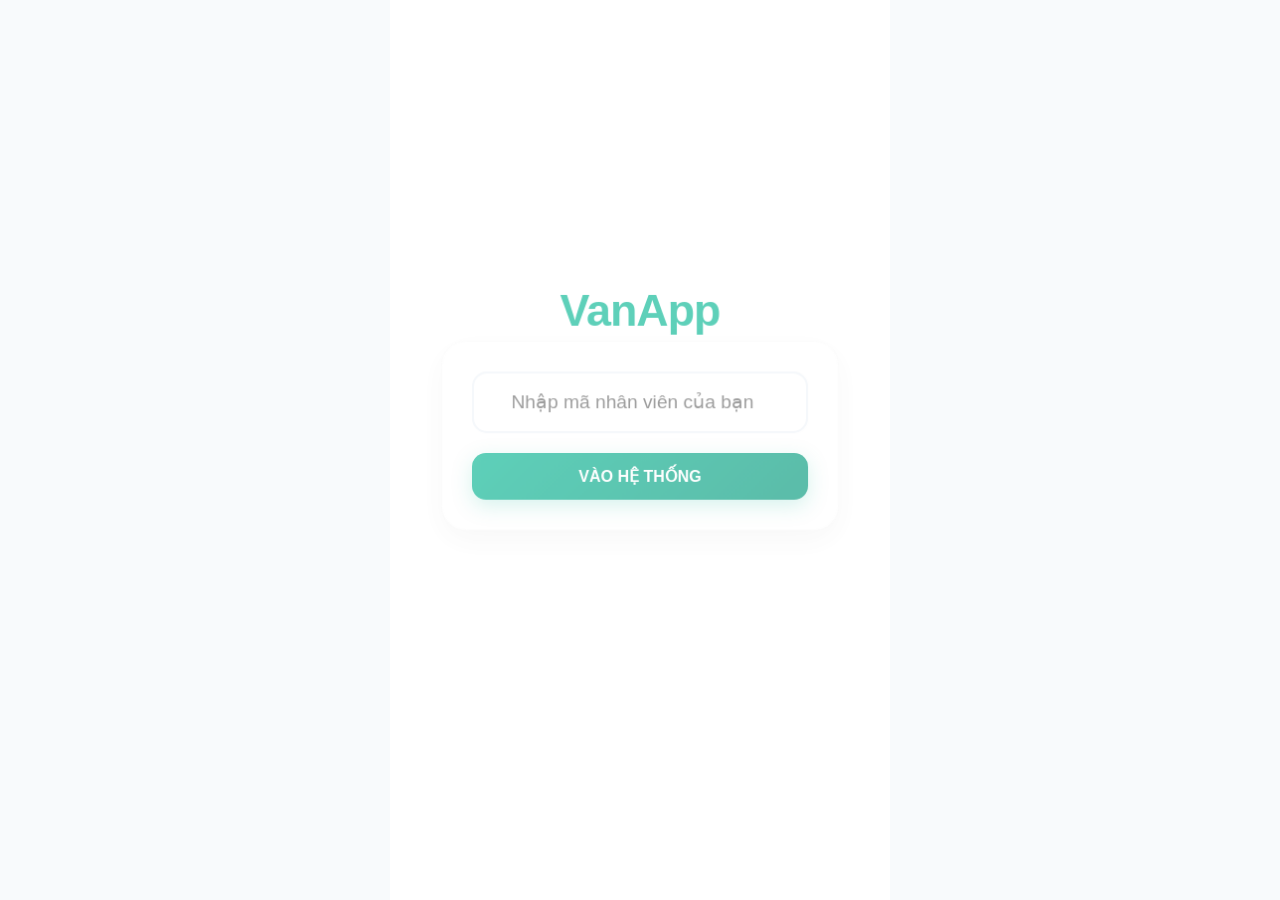
<file: index.html>
<!DOCTYPE html>
<html lang="vi">

<head>
    <link rel="icon" type="image/png" href="favicon.png">
    <meta charset="UTF-8">
    <meta name="viewport" content="width=device-width, initial-scale=1.0, maximum-scale=1.0, user-scalable=no">
    <!-- CHỐNG CACHE CỨNG -->
    <meta http-equiv="Cache-Control" content="no-cache, no-store, must-revalidate">
    <meta http-equiv="Pragma" content="no-cache">
    <meta http-equiv="Expires" content="0">
    <title>Hệ Thống Quản Lý Tài Xế Van</title>
    <link rel="preconnect" href="https://fonts.googleapis.com">
    <link rel="preconnect" href="https://fonts.gstatic.com" crossorigin>
    <link href="https://fonts.googleapis.com/css2?family=Inter:wght@400;500;600;700;800&display=swap" rel="stylesheet">

    <style>
        :root {
            --primary: #1abc9c;
            --primary-dark: #16a085;
            --bg: #f8fafc;
            --text: #1e293b;
            --text-light: #64748b;
            --danger: #ef4444;
            --warning: #f59e0b;
            --nav-height: 70px;
        }

        * {
            box-sizing: border-box;
            margin: 0;
            padding: 0;
            font-family: 'Inter', sans-serif;
            -webkit-tap-highlight-color: transparent;
            -webkit-touch-callout: none;
            user-select: none;
        }

        input, textarea {
            user-select: text !important;
            -webkit-touch-callout: default !important;
        }

        body {
            background: var(--bg);
            color: var(--text);
            overflow: hidden;
            height: 100vh;
        }

        .container {
            max-width: 500px;
            margin: 0 auto;
            height: 100vh;
            display: flex;
            flex-direction: column;
            background: white;
            position: relative;
        }

        .page {
            flex: 1;
            overflow-y: auto;
            display: none;
            padding: 20px;
            padding-bottom: calc(var(--nav-height) + 20px);
            animation: fadeIn 0.2s ease;
            scroll-behavior: smooth;
        }

        .page.active {
            display: block;
        }

        @keyframes fadeIn {
            from { opacity: 0; transform: scale(0.98); }
            to { opacity: 1; transform: scale(1); }
        }

        .bottom-nav { position: fixed; bottom: 0; left: 0; width: 100%; height: 65px; background: rgba(255, 255, 255, 0.85); backdrop-filter: blur(10px); -webkit-backdrop-filter: blur(10px); display: flex; justify-content: space-around; align-items: center; box-shadow: 0 -5px 20px rgba(0, 0, 0, 0.05); z-index: 1000; border-top: 1px solid rgba(255, 255, 255, 0.3); }

        .nav-item {
            flex: 1;
            display: flex;
            flex-direction: column;
            align-items: center;
            justify-content: center;
            text-decoration: none;
            color: var(--text-light);
            cursor: pointer;
        }

        .nav-item svg { width: 24px; height: 24px; margin-bottom: 2px; transition: 0.3s; }
        .nav-item span:last-child { font-size: 0.6rem; font-weight: 700; text-transform: uppercase; }
        .nav-item.active { color: var(--primary); }

        .card { background: white; border-radius: 20px; padding: 20px; margin-bottom: 15px; border: 1px solid rgba(0,0,0,0.02); box-shadow: 0 8px 30px rgba(0,0,0,0.04); transition: 0.3s; }

        .btn-action { width: 100%; background: linear-gradient(135deg, var(--primary), var(--primary-dark)); color: white; padding: 14px; border-radius: 14px; border: none; font-weight: 800; font-size: 1rem; cursor: pointer; display: flex; align-items: center; justify-content: center; gap: 10px; transition: 0.2s; box-shadow: 0 6px 20px rgba(26, 188, 156, 0.25); }

        .btn-action:active { transform: scale(0.98); }
        .btn-action:disabled { background: #cbd5e1; cursor: not-allowed; opacity: 0.8; }

        .spinner-small {
            width: 18px; height: 18px; border: 2px solid rgba(255, 255, 255, 0.3);
            border-top-color: white; border-radius: 50%; animation: spin 0.8s linear infinite;
        }

        @keyframes spin { to { transform: rotate(360deg); } }

        .toast {
            position: fixed; bottom: 90px; left: 50%; transform: translateX(-50%) translateY(20px);
            background: #333; color: white; padding: 12px 24px; border-radius: 30px;
            font-size: 0.85rem; font-weight: 600; z-index: 5000; opacity: 0; transition: 0.3s;
            pointer-events: none; text-align: center; white-space: nowrap;
            box-shadow: 0 10px 20px rgba(0, 0, 0, 0.2);
        }
        .toast.active { opacity: 1; transform: translateX(-50%) translateY(0); }
        .toast.error { background: var(--danger); }
        .toast.success { background: var(--primary-dark); }

        .menu-grid { margin-bottom: 20px; }
        .menu-btn {
            background: white; padding: 16px 20px; border-radius: 20px; border: 1px solid rgba(0,0,0,0.03);
            text-align: center; text-decoration: none; color: inherit;
            box-shadow: 0 8px 25px rgba(0, 0, 0, 0.04); transition: 0.2s; cursor: pointer;
            display: flex; align-items: center; justify-content: center; gap: 12px;
        }
        .menu-btn svg { width: 28px; height: 28px; color: var(--primary); stroke-width: 1.8px; }
        .menu-btn label { font-size: 0.95rem; font-weight: 700; cursor: pointer; color: var(--text); }
        .menu-btn:active { transform: scale(0.98); }

        .hotline-item { display: flex; justify-content: space-between; align-items: center; padding: 12px; border-bottom: 1px solid #eee; text-decoration: none; color: inherit; }
        .hotline-item .label { font-size: 0.8rem; font-weight: 600; color: var(--text-light); }
        .hotline-item .phone { font-size: 0.9rem; font-weight: 800; color: #3b82f6; }

        .native-select { width: 100%; padding: 12px; border-radius: 10px; border: 1px solid #e2e8f0; font-size: 0.9rem; margin-bottom: 8px; outline: none; background: #f8fafc; }
        .native-select:focus { border-color: var(--primary); background: white; box-shadow: 0 0 0 4px rgba(26, 188, 156, 0.1); }

        #global-loading {
            position: fixed; top: 0; left: 0; width: 100%; height: 100%;
            background: white; z-index: 9999; display: none; flex-direction: column;
            align-items: center; justify-content: center;
        }

        #page-map { height: 100vh; width: 100%; position: absolute; top: 0; left: 0; }
        #van-map { width: 100%; height: 100%; z-index: 1; }
        .leaflet-control-attribution { display: none !important; }
        .map-stats { position: absolute; top: 15px; left: 50%; transform: translateX(-50%); z-index: 1000; background: rgba(255, 255, 255, 0.95); padding: 8px 15px; border-radius: 20px; font-size: 0.75rem; font-weight: 700; box-shadow: 0 4px 15px rgba(0, 0, 0, 0.15); white-space: nowrap; color: var(--primary); }
        .btn-refresh-map { position: absolute; top: 120px; right: 15px; z-index: 1000; width: 45px; height: 45px; background: white; border-radius: 50%; display: flex; align-items: center; justify-content: center; box-shadow: 0 5px 20px rgba(0, 0, 0, 0.2); color: var(--primary); font-size: 1.1rem; cursor: pointer; }
        .btn-locate-me { position: absolute; top: 65px; right: 15px; z-index: 1000; width: 45px; height: 45px; background: white; border-radius: 50%; display: flex; align-items: center; justify-content: center; box-shadow: 0 5px 20px rgba(0, 0, 0, 0.2); color: #3b82f6; font-size: 1.1rem; cursor: pointer; }
    
        /* CUSTOM POPUP STYLES */
        .custom-popup-overlay {
            position: fixed; top: 0; left: 0; width: 100%; height: 100%;
            background: rgba(0,0,0,0.5); backdrop-filter: blur(5px); -webkit-backdrop-filter: blur(5px); z-index: 10000;
            display: none; align-items: center; justify-content: center;
        }
        .custom-popup {
            background: white; width: 90%; max-width: 350px;
            border-radius: 16px; padding: 20px; text-align: center;
            box-shadow: 0 10px 30px rgba(0,0,0,0.2);
            animation: popupIn 0.3s ease;
        }
        @keyframes popupIn { from { transform: scale(0.9); opacity: 0; } to { transform: scale(1); opacity: 1; } }
        .custom-popup h3 { font-size: 1.1rem; font-weight: 800; color: var(--danger); margin-bottom: 10px; }
        .custom-popup p { font-size: 0.9rem; color: var(--text); line-height: 1.5; margin-bottom: 20px; }
        .custom-popup button {
            background: var(--primary); color: white; border: none;
            padding: 10px 20px; border-radius: 20px; font-weight: 700;
            width: 100%; cursor: pointer; font-size: 1rem;
        }

    </style>
</head>

<body>
    <!-- MODAL XÁC NHẬN NGHỈ -->
    <div class="custom-popup-overlay" id="modal-confirm-off" style="display: none;">
        <div class="custom-popup" style="max-width: 360px; text-align: left; padding: 22px;">
            <div style="text-align: center; margin-bottom: 14px;">
                <div style="width: 50px; height: 50px; background: #e6fcf5; color: var(--primary); border-radius: 50%; display: inline-flex; align-items: center; justify-content: center; font-size: 1.5rem; margin-bottom: 8px;">
                    📅
                </div>
                <h3 style="font-size: 1.15rem; font-weight: 800; color: var(--text); margin-bottom: 4px;">Xác Nhận Lịch Nghỉ</h3>
                <p style="font-size: 0.85rem; color: var(--text-light); margin-bottom: 0;">Vui lòng kiểm tra lại trước khi gửi nhé anh!</p>
            </div>

            <div style="background: #f8fafc; border: 1px solid #e2e8f0; border-radius: 14px; padding: 14px; margin-bottom: 18px;">
                <div style="display: flex; justify-content: space-between; margin-bottom: 8px; font-size: 0.85rem;">
                    <span style="color: var(--text-light); font-weight: 600;">Tài xế:</span>
                    <strong style="color: var(--text);" id="conf-driver-name">---</strong>
                </div>
                <div style="display: flex; justify-content: space-between; margin-bottom: 10px; font-size: 0.85rem;">
                    <span style="color: var(--text-light); font-weight: 600;">Số ngày nghỉ:</span>
                    <span style="background: #e6fcf5; color: var(--primary-dark); padding: 2px 8px; border-radius: 8px; font-weight: 800;" id="conf-off-count">1 ngày</span>
                </div>
                <div style="margin-bottom: 10px; font-size: 0.85rem;">
                    <span style="color: var(--text-light); font-weight: 600; display: block; margin-bottom: 4px;">Thời gian nghỉ:</span>
                    <div id="conf-off-dates" style="background: white; border: 1.5px solid #1abc9c; border-radius: 10px; padding: 10px 12px; font-weight: 800; color: var(--primary-dark); font-size: 0.92rem; line-height: 1.4;">
                        ---
                    </div>
                </div>
                <div style="font-size: 0.85rem;">
                    <span style="color: var(--text-light); font-weight: 600; display: block; margin-bottom: 2px;">Lý do nghỉ:</span>
                    <span style="color: var(--text); font-style: italic;" id="conf-off-reason">---</span>
                </div>
            </div>

            <div style="display: flex; gap: 10px;">
                <button type="button" onclick="app.closeConfirmModal()" style="flex: 1; background: #f1f5f9; color: var(--text-light); border: 1px solid #cbd5e1; padding: 12px; border-radius: 12px; font-weight: 700; font-size: 0.9rem; cursor: pointer;">
                    Chọn lại
                </button>
                <button type="button" id="btn-confirm-send" onclick="app.executeSubmitLichOff()" style="flex: 1.5; background: linear-gradient(135deg, var(--primary), var(--primary-dark)); color: white; border: none; padding: 12px; border-radius: 12px; font-weight: 800; font-size: 0.9rem; cursor: pointer; box-shadow: 0 4px 15px rgba(26,188,156,0.3);">
                    Đúng rồi, Gửi
                </button>
            </div>
        </div>
    </div>


    <div id="global-loading">
        <div class="spinner-small" style="width:40px; height:40px; border-width:4px; border-top-color:var(--primary); margin-bottom:15px;"></div>
        <p style="font-weight:700; color:var(--text-light);">Đang đồng bộ dữ liệu...</p>
    </div>
    <div id="toast" class="toast">Thông báo</div>

    <div class="container">
        <!-- PAGE: LOGIN -->
        <div id="page-login" class="page active">
            <div style="height: 100%; display: flex; flex-direction: column; justify-content: center; text-align: center; padding: 30px;">
                <h2 style="font-size: 2.8rem; font-weight: 900; color: var(--primary); margin-bottom: 5px; letter-spacing: -1px;">VanApp</h2>
                <div class="card" style="padding: 30px; border-radius: 25px; box-shadow: 0 10px 30px rgba(0,0,0,0.05);">
                    <input type="number" id="login-id" placeholder="Nhập mã nhân viên của bạn" style="width: 100%; padding: 18px; border-radius: 15px; border: 2px solid #f1f5f9; margin-bottom: 20px; font-size: 1.2rem; text-align: center; outline: none; transition: 0.3s;">
                    <button class="btn-action" id="btn-login" onclick="app.login()"><span>VÀO HỆ THỐNG</span></button>
                </div>
            </div>
        </div>

        <!-- PAGE: HOME -->
        <div id="page-home" class="page">
            <div class="page-header" style="margin-bottom: 20px; display: flex; justify-content: space-between;">
                <div>
                    <h1 id="user-name" style="font-size: 1.4rem;">Chào, ---</h1>
                    <p id="user-sap" style="font-size: 0.8rem; color: var(--text-light); font-weight: 700;">Mã NV: ---</p>
                </div>
                <button onclick="app.logout()" style="border:none; background:none; color: var(--danger); font-weight: 800; font-size: 0.85rem; cursor: pointer;">Đăng xuất</button>
            </div>

            <div class="menu-grid">
                <div onclick="app.nav('lichoff')" class="menu-btn"><svg fill="none" stroke="currentColor" viewBox="0 0 24 24"><path stroke-linecap="round" stroke-linejoin="round" d="M8 7V3m8 4V3m-9 8h10M5 21h14a2 2 0 002-2V7a2 2 0 00-2-2H5a2 2 0 00-2 2v12a2 2 0 002 2z"/></svg><label>Đăng ký Nghỉ (OFF)</label></div>

            </div>

            <h3 style="font-size: 1rem; margin-bottom: 12px; font-weight: 800;">📞 TỔNG ĐÀI HỖ TRỢ</h3>
            <div class="card" style="padding: 0; overflow: hidden; border-radius: 20px;">
                <a href="tel:1900232389" class="hotline-item"><span class="label">Cứu hộ xe VF</span><span class="phone">1900.232389</span></a>
                <a href="tel:1900636984" class="hotline-item"><span class="label">Sạc pin & App VF</span><span class="phone">1900.636984</span></a>
                <a href="tel:02471096839" class="hotline-item"><span class="label">Chăm sóc TX</span><span class="phone">0247.109.6839</span></a>
                <a href="tel:19002088" class="hotline-item"><span class="label">Đặt xe</span><span class="phone">1900.2088</span></a>
                <a href="tel:1900545458" class="hotline-item"><span class="label">Bảo Hiểm PVI</span><span class="phone">1900.545458</span></a>
            </div>
        </div>

        <!-- PAGE: PROFILE -->
        <div id="page-hoso" class="page">
            <div class="page-header" style="margin-bottom: 20px;">
                <h1>Hồ sơ cá nhân</h1>
            </div>
            <div class="card" style="border-left: 5px solid var(--primary);">
                <p style="font-weight:900; font-size:1.2rem; color:var(--primary-dark); margin-bottom:5px;" id="p-name">Tài xế ---</p>
                <p style="font-weight:700; font-size:0.9rem; color:var(--text-light);">Mã nhân viên: <span id="p-id" style="color:var(--text);">---</span></p>
                <p style="font-weight:700; font-size:0.9rem; color:var(--text-light); margin-top: 5px;">Tổ: <span id="p-group" style="color:var(--text);">---</span></p>
            </div>
        </div>

        <!-- PAGE: LICH OFF -->
        <div id="page-lichoff" class="page">
            <div class="page-header" style="margin-bottom: 20px;">
                <h1>Đăng ký Lịch OFF</h1>
            </div>

            <div class="card">
                <h4 style="font-size: 0.9rem; margin-bottom: 15px; font-weight: 800;">NHẬP THÔNG TIN NGHỈ</h4>

                <!-- CHỌN 1 NGÀY HOẶC 2 NGÀY VỚI BIỂU TƯỢNG RADIO RÕ RÀNG -->
                <label style="font-size: 0.75rem; font-weight: 700; color: var(--text-light); margin-bottom: 8px; display: block;">Anh muốn nghỉ mấy ngày?</label>
                <div style="display: flex; gap: 8px; margin-bottom: 14px;">
                    <button type="button" id="btn-type-1" onclick="app.setOffType(1)" style="flex: 1; padding: 12px 10px; border-radius: 12px; border: 2px solid var(--primary); background: #e6fcf5; color: var(--primary-dark); font-weight: 800; font-size: 0.85rem; cursor: pointer; transition: 0.2s; display: flex; align-items: center; justify-content: center; gap: 7px;">
                        <span id="icon-type-1" style="display: flex;"></span>
                        <span>Nghỉ 1 Ngày</span>
                    </button>
                    <button type="button" id="btn-type-2" onclick="app.setOffType(2)" style="flex: 1; padding: 12px 10px; border-radius: 12px; border: 2px solid #e2e8f0; background: white; color: var(--text-light); font-weight: 800; font-size: 0.85rem; cursor: pointer; transition: 0.2s; display: flex; align-items: center; justify-content: center; gap: 7px;">
                        <span id="icon-type-2" style="display: flex;"></span>
                        <span>2 Ngày Liên Tiếp</span>
                    </button>
                </div>

                <!-- CHỌN NHANH (CHỈ CHỌN TỪ NGÀY MAI TRỞ ĐI) -->
                <div style="display: flex; justify-content: space-between; align-items: center; margin-bottom: 6px;">
                    <label id="lbl-date-start" style="font-size: 0.75rem; font-weight: 700; color: var(--text-light); margin-bottom: 0;">Chọn ngày nghỉ (từ ngày mai)</label>
                    <div style="display: flex; gap: 5px;">
                        <button type="button" id="btn-quick-1" onclick="app.setQuickDate(1)" style="background: #e6fcf5; border: 1.5px solid var(--primary); color: var(--primary-dark); border-radius: 14px; padding: 4px 10px; font-size: 0.72rem; font-weight: 800; cursor: pointer; transition: 0.2s;">Ngày mai</button>
                        <button type="button" id="btn-quick-2" onclick="app.setQuickDate(2)" style="background: #f1f5f9; border: 1px solid #cbd5e1; color: var(--text); border-radius: 14px; padding: 4px 10px; font-size: 0.72rem; font-weight: 700; cursor: pointer; transition: 0.2s;">Ngày mốt</button>
                        <button type="button" id="btn-quick-3" onclick="app.setQuickDate(3)" style="background: #f1f5f9; border: 1px solid #cbd5e1; color: var(--text); border-radius: 14px; padding: 4px 10px; font-size: 0.72rem; font-weight: 700; cursor: pointer; transition: 0.2s;">3 ngày tới</button>
                    </div>
                </div>

                <input type="date" id="off-date-start" class="native-select" style="margin-bottom: 12px;">

                <!-- LIVE PREVIEW HIỂN THỊ RÕ RÀNG -->
                <div id="off-date-preview" style="font-size: 0.85rem; font-weight: 700; color: var(--primary-dark); margin-bottom: 15px; padding: 12px; background: #e6fcf5; border-radius: 14px; border: 1px solid #c3fae8; display: flex; align-items: center; gap: 8px;">
                    <svg fill="none" stroke="currentColor" viewBox="0 0 24 24" style="width: 20px; height: 20px; flex-shrink: 0;"><path stroke-linecap="round" stroke-linejoin="round" stroke-width="2" d="M8 7V3m8 4V3m-9 8h10M5 21h14a2 2 0 002-2V7a2 2 0 00-2-2H5a2 2 0 00-2 2v12a2 2 0 002 2z"/></svg>
                    <span id="off-date-preview-text">Đang tải lịch nghỉ...</span>
                </div>

                <label style="font-size: 0.75rem; font-weight: 700; color: var(--text-light); margin-bottom: 5px; display: block;">Lý do nghỉ</label>
                <textarea id="off-reason" class="native-select" style="height: 100px; padding: 12px; resize: none;" placeholder="Nhập lý do chi tiết tại đây..."></textarea>

                <button class="btn-action" id="btn-submit-off" style="margin-top: 10px;" onclick="app.confirmSubmitLichOff()">
                    <span>GỬI ĐĂNG KÝ NGHỈ</span>
                </button>
            </div>

            <h4 style="font-size: 1rem; margin: 20px 0 15px; font-weight: 800; color: var(--text-light);">📋 Lịch sử đăng ký nghỉ</h4>
            <div id="off-history" style="display: flex; flex-direction: column; gap: 12px; margin-bottom: 35px;">
                <p style="text-align: center; color: var(--text-light); font-size: 0.85rem; padding: 20px;">Đang tải lịch sử...</p>
            </div>
        </div>



        <nav class="bottom-nav" id="main-nav" style="display:none;">
            <div onclick="app.nav('home')" class="nav-item" id="nav-home"><svg fill="none" stroke="currentColor" viewBox="0 0 24 24"><path stroke-linecap="round" stroke-linejoin="round" d="M3 12l2-2m0 0l7-7 7 7M5 10v10a1 1 0 001 1h3m10-11l2 2m-2-2v10a1 1 0 01-1 1h-3m-6 0a1 1 0 001-1v-4a1 1 0 011-1h2a1 1 0 011 1v4a1 1 0 001 1m-6 0h6"/></svg><span>Trang chủ</span></div>
            <div onclick="app.nav('lichoff')" class="nav-item" id="nav-lichoff"><svg fill="none" stroke="currentColor" viewBox="0 0 24 24"><path stroke-linecap="round" stroke-linejoin="round" d="M8 7V3m8 4V3m-9 8h10M5 21h14a2 2 0 002-2V7a2 2 0 00-2-2H5a2 2 0 00-2 2v12a2 2 0 002 2z"/></svg><span>Lịch OFF</span></div>

            <div onclick="app.nav('hoso')" class="nav-item" id="nav-hoso"><svg fill="none" stroke="currentColor" viewBox="0 0 24 24"><path stroke-linecap="round" stroke-linejoin="round" d="M16 7a4 4 0 11-8 0 4 4 0 018 0zM12 14a7 7 0 00-7 7h14a7 7 0 00-7-7z"/></svg><span>Hồ sơ</span></div>
        </nav>
    </div>

    <script>
        const SCRIPT_URL = "https://script.google.com/macros/s/AKfycbw4FtuCzYcLtQNZC86R-fZKUr-wAl7LYKpf8L1KC1sERmabOgr0qnSDF0552uEaGbLZtg/exec";
        const APP_VERSION = "2.4.0"; // TĂNG SỐ NÀY LÊN MỖI KHI CẬP NHẬT

        // Cơ chế tự động kiểm tra bản cập nhật mới từ server (Chống Cache triệt để)
        async function checkAutoUpdate() {
            try {
                const res = await fetch(`version.json?_t=${Date.now()}`, { cache: 'no-store' });
                if (res.ok) {
                    const data = await res.json();
                    if (data && data.version && data.version !== APP_VERSION) {
                        localStorage.setItem('app_version', data.version);
                        if ('caches' in window) {
                            try {
                                const names = await caches.keys();
                                await Promise.all(names.map(n => caches.delete(n)));
                            } catch (e) {}
                        }
                        const target = window.location.origin + window.location.pathname + '?v=' + data.version + window.location.hash;
                        window.location.replace(target);
                        return true;
                    }
                }
            } catch (e) {}
            return false;
        }

        const app = {
            state: { name: '', id: '', group: '', bundle: null, map: null, markers: null, myMarker: null, offType: 1 },
            init() {
                checkAutoUpdate();

                const savedVersion = localStorage.getItem('app_version');
                if (savedVersion !== APP_VERSION) {
                    localStorage.setItem('app_version', APP_VERSION);
                    if (!window.location.search.includes('v=' + APP_VERSION)) {
                        window.location.replace(window.location.origin + window.location.pathname + '?v=' + APP_VERSION + window.location.hash);
                        return;
                    }
                }

                this.state.id = localStorage.getItem('van_user_id');
                this.state.name = localStorage.getItem('van_user_name');
                this.state.group = localStorage.getItem('van_user_group');
                
                if (this.state.id) {
                    this.loginSuccess();
                }
                
                window.onhashchange = () => this.routing();
                this.routing();

            },

            showToast(msg, type = '') {
                const t = document.getElementById('toast');
                if (!t) return;
                t.innerText = msg; t.className = 'toast active ' + type;
                setTimeout(() => t.classList.remove('active'), 3000);
            },

            async login() {
                const i = document.getElementById('login-id').value.trim();
                const btn = document.getElementById('btn-login');
                if (!i) return this.showToast("Vui lòng nhập mã SAP!", "error");

                btn.disabled = true;
                btn.innerHTML = `<div class="spinner-small"></div> Đang kiểm tra...`;

                try {
                    const res = await fetch(`${SCRIPT_URL}?action=login&id=${i}`).then(r => r.json());
                    if (res.status === 'success') {
                        localStorage.setItem('van_user_id', res.id);
                        localStorage.setItem('van_user_name', res.name);
                        localStorage.setItem('van_user_group', res.group);
                        
                        this.state.id = res.id; 
                        this.state.name = res.name;
                        this.state.group = res.group;

                        this.showToast("Chào mừng " + res.name + "!", "success");
                        this.loginSuccess();
                    } else {
                        this.showToast(res.message || "Mã SAP không đúng!", "error");
                        btn.disabled = false; btn.innerHTML = `<span>VÀO HỆ THỐNG</span>`;
                    }
                } catch (e) {
                    this.showToast("Lỗi kết nối!", "error");
                    btn.disabled = false; btn.innerHTML = `<span>VÀO HỆ THỐNG</span>`;
                }
            },
            
            loginSuccess() {
                this.state.id = localStorage.getItem('van_user_id');
                this.state.name = localStorage.getItem('van_user_name');
                this.state.group = localStorage.getItem('van_user_group') || '';
                
                document.getElementById('page-login').classList.remove('active');
                document.getElementById('main-nav').style.display = 'flex';
                document.getElementById('user-name').innerText = "Chào, " + this.state.name;
                document.getElementById('user-sap').innerText = "Mã NV: " + this.state.id;
                
                this.nav('home'); 
                this.refreshBundle();
            },
            
            async refreshBundle() {
                document.getElementById('global-loading').style.display = 'flex';
                try {
                    const res = await fetch(`${SCRIPT_URL}?action=get_bundle&id=${this.state.id}`);
                    this.state.bundle = await res.json();
                    this.updateUI();
                } catch (e) { console.error(e); }
                document.getElementById('global-loading').style.display = 'none';
            },

            updateUI() {
                this.renderProfile();
                this.renderLichOffHistory();
            },

            nav(p) { 
                location.hash = "#/" + p; 
            },
            
            routing() {
                const h = location.hash.replace("#/", "") || "login";
                if (!this.state.id && h !== "login") { location.hash = "#/login"; return; }

                document.querySelectorAll('.page').forEach(p => p.classList.remove('active'));
                document.querySelectorAll('.nav-item').forEach(n => n.classList.remove('active'));
                
                if (document.getElementById('page-' + h)) document.getElementById('page-' + h).classList.add('active');
                if (document.getElementById('nav-' + h)) document.getElementById('nav-' + h).classList.add('active');
                if (h === 'lichoff') this.initOffDateInputs();
                

            },

            logout() { if (confirm("Bạn muốn đăng xuất?")) { localStorage.clear(); location.hash = "#/login"; location.reload(); } },
            
            parseDateSafe(d) {
                if (!d) return null;
                const date = new Date(d);
                if (isNaN(date.getTime())) return null;
                if (date.getFullYear() > 2400) {
                    date.setFullYear(date.getFullYear() - 543);
                }
                return date;
            },

            normalizeDate(dateStr) {
                if (!dateStr) return '';
                const parts = dateStr.trim().split('-');
                if (parts.length === 3) {
                    let y = parseInt(parts[0], 10);
                    if (y > 2400) {
                        y -= 543;
                    }
                    return `${y}-${parts[1]}-${parts[2]}`;
                }
                return dateStr;
            },

            formatDateISO(d) {
                const year = d.getFullYear();
                const month = ("0" + (d.getMonth() + 1)).slice(-2);
                const day = ("0" + d.getDate()).slice(-2);
                return `${year}-${month}-${day}`;
            },

            fmt(d) {
                const date = this.parseDateSafe(d);
                if (!date) return String(d).trim();
                const day = ("0" + date.getDate()).slice(-2);
                const month = ("0" + (date.getMonth() + 1)).slice(-2);
                return `${day}/${month}/${date.getFullYear()}`;
            },

            setOffType(type) {
                this.state.offType = type;
                const b1 = document.getElementById('btn-type-1');
                const b2 = document.getElementById('btn-type-2');
                const icon1 = document.getElementById('icon-type-1');
                const icon2 = document.getElementById('icon-type-2');
                const lbl = document.getElementById('lbl-date-start');

                const svgActive = '<svg style="width: 18px; height: 18px; color: var(--primary); flex-shrink: 0;" viewBox="0 0 20 20" fill="currentColor"><path fill-rule="evenodd" d="M10 18a8 8 0 100-16 8 8 0 000 16zm3.707-9.293a1 1 0 00-1.414-1.414L9 10.586 7.707 9.293a1 1 0 00-1.414 1.414l2 2a1 1 0 001.414 0l4-4z" clip-rule="evenodd" /></svg>';
                const svgInactive = '<svg style="width: 18px; height: 18px; color: #94a3b8; flex-shrink: 0;" viewBox="0 0 20 20" fill="none" stroke="currentColor" stroke-width="2"><circle cx="10" cy="10" r="7" /></svg>';

                if (type === 1) {
                    if (b1) { b1.style.background = '#e6fcf5'; b1.style.borderColor = 'var(--primary)'; b1.style.color = 'var(--primary-dark)'; }
                    if (b2) { b2.style.background = 'white'; b2.style.borderColor = '#e2e8f0'; b2.style.color = 'var(--text-light)'; }
                    if (icon1) icon1.innerHTML = svgActive;
                    if (icon2) icon2.innerHTML = svgInactive;
                    if (lbl) lbl.innerText = 'Chọn ngày nghỉ (từ ngày mai)';
                } else {
                    if (b2) { b2.style.background = '#e6fcf5'; b2.style.borderColor = 'var(--primary)'; b2.style.color = 'var(--primary-dark)'; }
                    if (b1) { b1.style.background = 'white'; b1.style.borderColor = '#e2e8f0'; b1.style.color = 'var(--text-light)'; }
                    if (icon2) icon2.innerHTML = svgActive;
                    if (icon1) icon1.innerHTML = svgInactive;
                    if (lbl) lbl.innerText = 'Ngày bắt đầu nghỉ (tự động tính 2 ngày)';
                }
                this.updateDatePreview();
            },

            setQuickDate(offsetDays) {
                const d = new Date();
                d.setDate(d.getDate() + offsetDays);
                const sInput = document.getElementById('off-date-start');
                if (sInput) {
                    sInput.value = this.formatDateISO(d);
                    this.highlightQuickBtn(offsetDays);
                    this.updateDatePreview();
                }
            },

            highlightQuickBtn(offsetDays) {
                [1, 2, 3].forEach(n => {
                    const btn = document.getElementById('btn-quick-' + n);
                    if (btn) {
                        if (n === offsetDays) {
                            btn.style.background = '#e6fcf5';
                            btn.style.borderColor = 'var(--primary)';
                            btn.style.color = 'var(--primary-dark)';
                            btn.style.fontWeight = '800';
                        } else {
                            btn.style.background = '#f1f5f9';
                            btn.style.borderColor = '#cbd5e1';
                            btn.style.color = 'var(--text)';
                            btn.style.fontWeight = '700';
                        }
                    }
                });
            },

            initOffDateInputs() {
                const startInput = document.getElementById('off-date-start');
                if (!startInput) return;

                const today = new Date();
                today.setHours(0,0,0,0);

                // CHẶN ĐĂNG KÝ TRONG NGÀY: Min là NGÀY MAI
                const tomorrow = new Date(today);
                tomorrow.setDate(tomorrow.getDate() + 1);
                const tomorrowStr = this.formatDateISO(tomorrow);

                // Giới hạn trong vòng 45 ngày tới
                const maxFutureDate = new Date(today);
                maxFutureDate.setDate(maxFutureDate.getDate() + 45);
                const maxFutureStr = this.formatDateISO(maxFutureDate);

                startInput.min = tomorrowStr;
                startInput.max = maxFutureStr;

                // Mặc định luôn là ngày mai
                if (!startInput.value || this.parseDateSafe(this.normalizeDate(startInput.value)) <= today) {
                    startInput.value = tomorrowStr;
                    this.highlightQuickBtn(1);
                }

                startInput.onchange = () => {
                    const sNorm = this.normalizeDate(startInput.value);
                    const sDate = this.parseDateSafe(sNorm);
                    if (sDate) {
                        if (sDate <= today) {
                            this.showToast("Không được đăng ký trong ngày! Đã chuyển sang ngày mai.", "error");
                            startInput.value = tomorrowStr;
                            this.highlightQuickBtn(1);
                        } else {
                            // Kiểm tra xem có trùng với nút quick nào không
                            const diff = Math.round((sDate - today) / 86400000);
                            this.highlightQuickBtn(diff);
                        }
                    }
                    this.updateDatePreview();
                };

                this.setOffType(this.state.offType || 1);
            },

            updateDatePreview() {
                const sInput = document.getElementById('off-date-start');
                const previewEl = document.getElementById('off-date-preview-text');
                if (!sInput || !previewEl) return;

                const sVal = this.normalizeDate(sInput.value);
                if (!sVal) {
                    previewEl.innerText = "Vui lòng chọn ngày nghỉ";
                    return;
                }

                const sDate = this.parseDateSafe(sVal);
                if (!sDate) {
                    previewEl.innerText = "Ngày không hợp lệ";
                    return;
                }

                const daysOfWeek = ["Chủ Nhật", "Thứ Hai", "Thứ Ba", "Thứ Tư", "Thứ Năm", "Thứ Sáu", "Thứ Bảy"];
                const sDow = daysOfWeek[sDate.getDay()];
                const sFmt = `${("0" + sDate.getDate()).slice(-2)}/${("0" + (sDate.getMonth() + 1)).slice(-2)}/${sDate.getFullYear()}`;

                if (this.state.offType === 1) {
                    previewEl.innerText = `Nghỉ 1 ngày: ${sDow}, ${sFmt}`;
                } else {
                    const eDate = new Date(sDate);
                    eDate.setDate(eDate.getDate() + 1);
                    const eDow = daysOfWeek[eDate.getDay()];
                    const eFmt = `${("0" + eDate.getDate()).slice(-2)}/${("0" + (eDate.getMonth() + 1)).slice(-2)}/${eDate.getFullYear()}`;
                    previewEl.innerText = `Nghỉ 2 ngày: ${sDow} (${sFmt}) & ${eDow} (${eFmt})`;
                }
            },

            confirmSubmitLichOff() {
                const rawStart = document.getElementById('off-date-start').value;
                const dateStart = this.normalizeDate(rawStart);
                const reason = document.getElementById('off-reason').value.trim();

                if (!dateStart || !reason) {
                    return this.showToast("Vui lòng chọn ngày và nhập lý do nghỉ!", "error");
                }

                const sDate = this.parseDateSafe(dateStart);
                if (!sDate) {
                    return this.showToast("Ngày nghỉ không hợp lệ!", "error");
                }

                const today = new Date();
                today.setHours(0,0,0,0);
                if (sDate <= today) {
                    return this.showToast("Chỉ được đăng ký nghỉ từ ngày mai trở đi!", "error");
                }

                const daysOfWeek = ["Chủ Nhật", "Thứ Hai", "Thứ Ba", "Thứ Tư", "Thứ Năm", "Thứ Sáu", "Thứ Bảy"];
                const sDow = daysOfWeek[sDate.getDay()];
                const sFmt = `${("0" + sDate.getDate()).slice(-2)}/${("0" + (sDate.getMonth() + 1)).slice(-2)}/${sDate.getFullYear()}`;

                let datesHtml = "";
                let countText = "";
                if (this.state.offType === 1) {
                    countText = "1 ngày duy nhất";
                    datesHtml = `👉 ${sDow}, ngày ${sFmt}`;
                } else {
                    const eDate = new Date(sDate);
                    eDate.setDate(eDate.getDate() + 1);
                    const eDow = daysOfWeek[eDate.getDay()];
                    const eFmt = `${("0" + eDate.getDate()).slice(-2)}/${("0" + (eDate.getMonth() + 1)).slice(-2)}/${eDate.getFullYear()}`;
                    countText = "2 ngày liên tiếp";
                    datesHtml = `👉 Ngày 1: ${sDow}, ${sFmt}<br>👉 Ngày 2: ${eDow}, ${eFmt}`;
                }

                document.getElementById('conf-driver-name').innerText = this.state.name || 'Tài xế';
                document.getElementById('conf-off-count').innerText = countText;
                document.getElementById('conf-off-dates').innerHTML = datesHtml;
                document.getElementById('conf-off-reason').innerText = reason;

                document.getElementById('modal-confirm-off').style.display = 'flex';
            },

            closeConfirmModal() {
                const m = document.getElementById('modal-confirm-off');
                if (m) m.style.display = 'none';
            },

            async executeSubmitLichOff() {
                this.closeConfirmModal();

                const rawStart = document.getElementById('off-date-start').value;
                const dateStart = this.normalizeDate(rawStart);
                const reason = document.getElementById('off-reason').value.trim();
                const btn = document.getElementById('btn-submit-off');

                if (!dateStart || !reason) return this.showToast("Vui lòng điền đủ thông tin!", "error");

                const dStart = this.parseDateSafe(dateStart);
                dStart.setHours(0,0,0,0);

                const today = new Date();
                today.setHours(0,0,0,0);
                if (dStart <= today) {
                    return this.showToast("Chỉ được đăng ký nghỉ từ ngày mai trở đi!", "error");
                }

                let dEnd = new Date(dStart);
                if (this.state.offType === 2) {
                    dEnd.setDate(dEnd.getDate() + 1);
                }

                const pastOffs = (this.state.bundle && this.state.bundle.timeOffs) ? this.state.bundle.timeOffs : [];
                const allPastDates = pastOffs.map(r => {
                    let d = this.parseDateSafe(r.dateOff);
                    if (d) d.setHours(0,0,0,0);
                    return d;
                }).filter(d => d !== null);

                // Mảng chứa các ngày đang xin nghỉ đợt này
                let newRequestDates = [];
                for(let d = new Date(dStart); d <= dEnd; d.setDate(d.getDate() + 1)) {
                    newRequestDates.push(new Date(d));
                }

                // Trùng lịch
                for(let nd of newRequestDates) {
                    if (allPastDates.some(pd => pd.getTime() === nd.getTime())) {
                        return this.showToast(`Lỗi: Bạn đã đăng ký nghỉ ngày ${this.fmt(nd)} rồi!`, "error");
                    }
                }

                // 4 ngày / tháng
                let countInCycle = newRequestDates.length; 
                allPastDates.forEach(d => {
                    let cycleStart, cycleEnd;
                    if (dStart.getDate() >= 26) {
                        cycleStart = new Date(dStart.getFullYear(), dStart.getMonth(), 26);
                        cycleEnd = new Date(dStart.getFullYear(), dStart.getMonth() + 1, 25);
                    } else {
                        cycleStart = new Date(dStart.getFullYear(), dStart.getMonth() - 1, 26);
                        cycleEnd = new Date(dStart.getFullYear(), dStart.getMonth(), 25);
                    }
                    if (d >= cycleStart && d <= cycleEnd) countInCycle++;
                });

                if (countInCycle > 4) {
                    return this.showToast("Cảnh báo: Số lượt nghỉ trong tháng của bạn đã hết (Vượt quá 4 ngày)!", "error");
                }

                // Chặn 3 ngày liên tiếp trong tổng thể
                let allDates = [...allPastDates, ...newRequestDates];
                allDates.sort((a, b) => a - b);
                for (let i = 0; i < allDates.length - 2; i++) {
                    const d1 = allDates[i];
                    const d2 = allDates[i+1];
                    const d3 = allDates[i+2];

                    const isConsecutive12 = Math.round((d2 - d1) / 86400000) === 1;
                    const isConsecutive23 = Math.round((d3 - d2) / 86400000) === 1;

                    if (isConsecutive12 && isConsecutive23) {
                        return this.showToast("Cảnh báo: Tổng lịch nghỉ tạo thành 3 ngày liên tiếp!", "error");
                    }
                }
                // --- KẾT THÚC KIỂM TRA ---

                btn.disabled = true; btn.innerHTML = `<div class="spinner-small"></div> Đang gửi...`;

                try {
                    // Gửi từng ngày một để lưu vào Google Sheet thành từng dòng
                    for (let nd of newRequestDates) {
                        const formattedDate = this.formatDateISO(nd);
                        const p = {
                            action: "submit_lich_off",
                            id: this.state.id,
                            name: this.state.name,
                            group: this.state.group,
                            dateOff: formattedDate,
                            reason: reason
                        };
                        await fetch(SCRIPT_URL, { method: 'POST', body: JSON.stringify(p), mode: 'no-cors' });
                    }

                    this.showToast("Đã gửi đăng ký nghỉ thành công!", "success");
                    document.getElementById('off-reason').value = "";
                    this.initOffDateInputs();
                    setTimeout(() => { this.refreshBundle(); }, 1500);
                } catch (e) { 
                    this.showToast("Lỗi gửi dữ liệu!", "error"); 
                } finally { 
                    btn.disabled = false; btn.innerHTML = `<span>GỬI ĐĂNG KÝ NGHỈ</span>`; 
                }
            },

            renderProfile() {
                document.getElementById('p-id').innerText = this.state.id;
                document.getElementById('p-name').innerText = this.state.name;
                document.getElementById('p-group').innerText = this.state.group || 'Chưa cập nhật';
            },

            
            
            renderLichOffHistory() {
                const el = document.getElementById('off-history'); if (!el) return;
                const h = this.state.bundle ? this.state.bundle.timeOffs : [];
                
                const now = new Date();
                let cycleStart, cycleEnd;
                if (now.getDate() >= 26) {
                    cycleStart = new Date(now.getFullYear(), now.getMonth(), 26);
                    cycleEnd = new Date(now.getFullYear(), now.getMonth() + 1, 25);
                } else {
                    cycleStart = new Date(now.getFullYear(), now.getMonth() - 1, 26);
                    cycleEnd = new Date(now.getFullYear(), now.getMonth(), 25);
                }
                cycleStart.setHours(0,0,0,0);
                cycleEnd.setHours(23,59,59,999);
                
                const filteredHistory = h.filter(r => {
                    if (!r.dateOff) return false;
                    const d = this.parseDateSafe(r.dateOff);
                    return d && d >= cycleStart && d <= cycleEnd;
                });
                
                if (!filteredHistory || filteredHistory.length === 0) { el.innerHTML = `<p style="text-align: center; color: var(--text-light); font-size: 0.85rem; padding: 20px;">Chưa có dữ liệu đăng ký nghỉ trong chu kỳ này.</p>`; return; }
                
                el.innerHTML = filteredHistory.slice().reverse().map(r => {
                    const d = this.parseDateSafe(r.dateOff);
                    let dFormat = d ? `${("0" + d.getDate()).slice(-2)}/${("0" + (d.getMonth() + 1)).slice(-2)}/${d.getFullYear()}` : r.dateOff;
                    
                    let timeFormat = r.timestamp;
                    if (r.timestamp && r.timestamp.includes('T')) {
                        const dt = new Date(r.timestamp);
                        timeFormat = `${("0" + dt.getDate()).slice(-2)}/${("0" + (dt.getMonth() + 1)).slice(-2)}/${dt.getFullYear()} ${("0" + dt.getHours()).slice(-2)}:${("0" + dt.getMinutes()).slice(-2)}`;
                    }

                    // Xử lý hiển thị trạng thái
                    let statusText = r.status || "Đang xử lý";
                    let statusBg = "#fef3c7";
                    let statusColor = "#92400e";
                    if (statusText.toLowerCase().includes("từ chối")) {
                        statusBg = "#fee2e2"; statusColor = "#991b1b";
                    } else if (statusText.toLowerCase().includes("đã duyệt") || statusText.toLowerCase().includes("đã xử lý") || statusText.toLowerCase().includes("thành công")) {
                        statusBg = "#dcfce7"; statusColor = "#166534";
                    }

                    return `<div class="card" style="padding: 15px; border-left: 4px solid var(--primary);">
                        <div style="display: flex; justify-content: space-between; align-items: start; margin-bottom: 8px;">
                            <span style="font-size: 0.75rem; font-weight: 800; color: var(--text-light);">Gửi: ${timeFormat}</span>
                            <span class="week-tag" style="background: var(--primary-light); color: var(--primary-dark);">OFF: ${dFormat}</span>
                        </div>
                        <p style="font-size: 0.85rem; line-height: 1.4; color: var(--text); margin-bottom: 8px;"><strong>Lý do:</strong> ${r.reason}</p>
                        <div style="display: inline-block; padding: 4px 10px; border-radius: 12px; font-size: 0.75rem; font-weight: 700; background: ${statusBg}; color: ${statusColor};">${statusText}</div>
                    </div>`;
                }).join('');
            },



        };

        window.onload = () => app.init();
    </script>
</body>
</html>
</file>
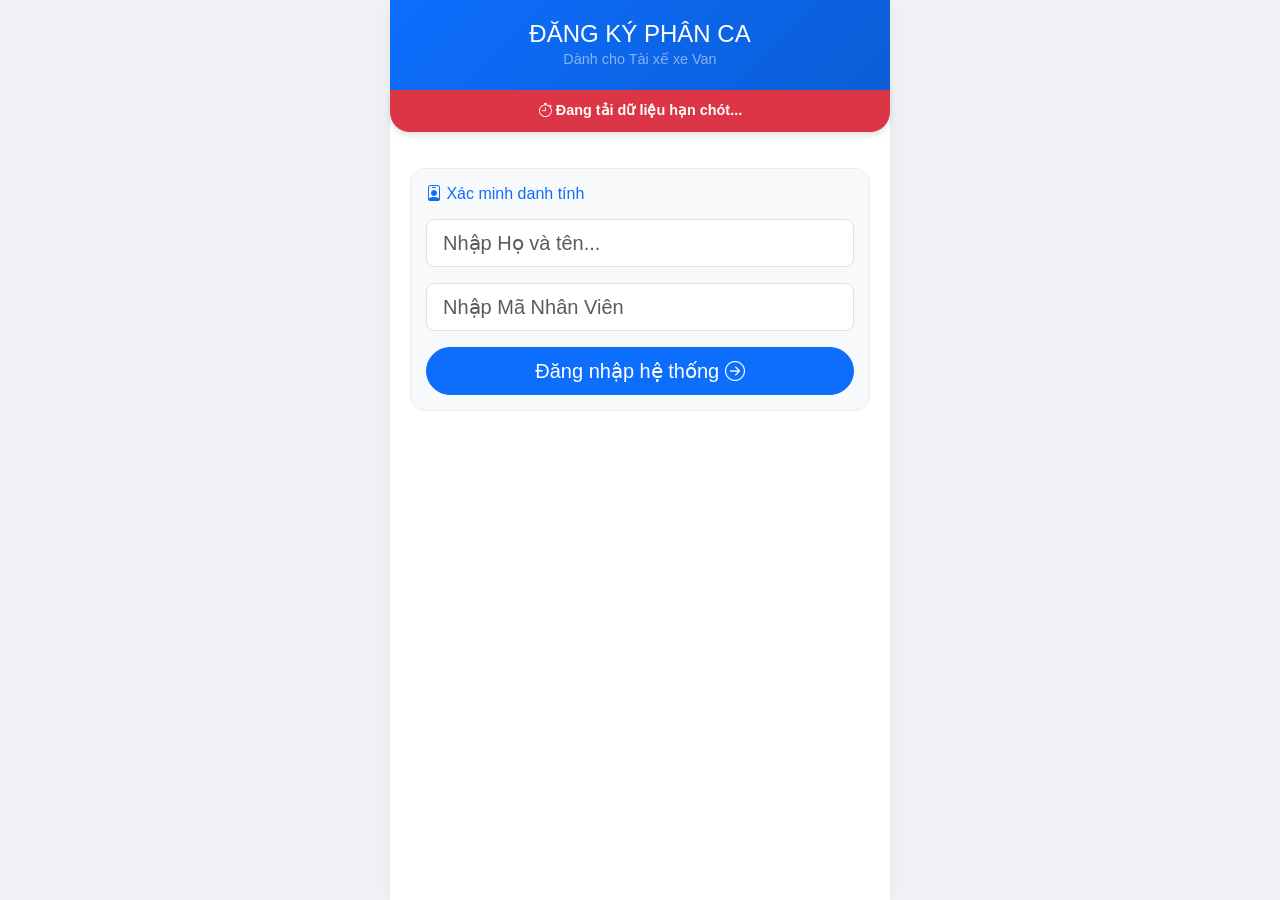
<file: check in/index.html>
<!DOCTYPE html>
<html lang="vi">
<head>
  <meta charset="UTF-8">
  <meta name="viewport" content="width=device-width, initial-scale=1.0, maximum-scale=1.0, user-scalable=no">
  <link href="https://cdn.jsdelivr.net/npm/bootstrap@5.3.0/dist/css/bootstrap.min.css" rel="stylesheet">
  <link rel="stylesheet" href="https://cdn.jsdelivr.net/npm/bootstrap-icons@1.10.5/font/bootstrap-icons.css">
  <style>
    body { background-color: #f0f2f5; font-family: 'Segoe UI', Tahoma, Geneva, Verdana, sans-serif; }
    .app-container { max-width: 500px; margin: auto; background: #fff; min-height: 100vh; box-shadow: 0 0 20px rgba(0,0,0,0.05); position: relative; padding-bottom: 80px;}
    .header { background: linear-gradient(135deg, #0d6efd, #0b5ed7); color: white; padding: 20px; text-align: center;}
    
    .countdown-banner { background: #dc3545; color: white; padding: 10px; text-align: center; font-size: 0.9rem; font-weight: bold; border-bottom-left-radius: 20px; border-bottom-right-radius: 20px; box-shadow: 0 4px 6px rgba(0,0,0,0.1);}
    
    .card-custom { border: none; border-radius: 15px; background: #f8f9fa; padding: 15px; margin: 15px; border: 1px solid #e9ecef;}
    
    .day-row { padding: 15px; border-bottom: 1px solid #e9ecef; }
    .day-row:last-child { border-bottom: none; }
    .day-date { font-weight: bold; color: #0d6efd; font-size: 1.05rem; }
    
    .form-select-sm { font-size: 0.85rem; font-weight: 600; padding: 8px 30px 8px 10px; border-radius: 10px;}
    .group-header { background-color: #ffc107; color: #000; font-weight: 800; text-align: center; padding: 8px; font-size: 0.9rem; text-transform: uppercase;}
    
    .btn-bottom { position: fixed; bottom: 0; width: 100%; max-width: 500px; border-radius: 0; padding: 15px; font-size: 1.1rem; font-weight: bold; z-index: 1000;}
    
    .screen { display: none; padding: 5px; }
    .active-screen { display: block; animation: fadeIn 0.4s; }
    @keyframes fadeIn { from { opacity: 0; transform: translateY(10px); } to { opacity: 1; transform: translateY(0); } }

    .success-icon { font-size: 5rem; color: #198754; text-align: center; }
    .review-item { display: flex; justify-content: space-between; border-bottom: 1px dashed #ccc; padding: 10px 0; }
  </style>
</head>
<body>

<div class="app-container">
  <div class="header">
    <h4 class="mb-0">ĐĂNG KÝ PHÂN CA</h4>
    <p class="mb-0 text-white-50" style="font-size: 0.9rem;">Dành cho Tài xế xe Van</p>
  </div>
  
  <div class="countdown-banner" id="countdownTimer">
    <i class="bi bi-stopwatch"></i> Đang tải dữ liệu hạn chót...
  </div>

  <div id="screen1" class="screen active-screen mt-3">
    <div class="card-custom">
      <h6 class="mb-3 text-primary"><i class="bi bi-person-badge"></i> Xác minh danh tính</h6>
      <input type="text" id="inpName" class="form-control form-control-lg mb-3" placeholder="Nhập Họ và tên..." list="listNames">
      <datalist id="listNames"></datalist>
      <input type="number" id="inpId" class="form-control form-control-lg mb-3" placeholder="Nhập Mã Nhân Viên">
      <button class="btn btn-primary w-100 btn-lg rounded-pill" onclick="doLogin()" id="btnLogin">
        Đăng nhập hệ thống <i class="bi bi-arrow-right-circle"></i>
      </button>
      <div id="loginError" class="text-danger mt-3 text-center" style="display:none; font-weight:bold;"></div>
    </div>
  </div>

  <div id="screen2" class="screen">
    <div class="card-custom p-0" style="overflow: hidden;">
      <div id="calendarList" class="p-0">
        <!-- Render JS -->
      </div>
    </div>
    <button class="btn btn-success btn-bottom" id="btnNext" onclick="prepareReview()">TIẾP TỤC <i class="bi bi-chevron-right"></i></button>
  </div>

  <div id="screen3" class="screen">
    <div class="alert alert-warning text-center mx-3 mt-3" role="alert">
      <strong>Vui lòng kiểm tra kỹ!</strong><br>Hệ thống sẽ KHÓA LỊCH ngay sau khi bạn bấm xác nhận.
    </div>
    <div class="card-custom">
      <h6 class="border-bottom pb-2 text-primary">Thông পুরা cá nhân</h6>
      <div class="review-item"><span>Họ Tên:</span> <strong id="revName"></strong></div>
      <div class="review-item"><span>Mã SAP:</span> <strong id="revId"></strong></div>
    </div>
    <div class="card-custom">
      <h6 class="border-bottom pb-2 text-primary">Lịch trình chi tiết</h6>
      <div id="revSchedule"></div>
    </div>
    <div style="display: flex; gap: 10px;" class="btn-bottom">
      <button class="btn btn-secondary w-50" onclick="switchScreen(2)"><i class="bi bi-arrow-return-left"></i> QUAY LẠI</button>
      <button class="btn btn-danger w-50" id="btnSubmitFinal" onclick="submitData()">CHỐT CA NGAY</button>
    </div>
  </div>

  <div id="screen4" class="screen text-center pt-5">
    <div class="success-icon mb-3"><i class="bi bi-check-circle-fill"></i></div>
    <h3 class="text-success mb-3">ĐĂNG KÝ THÀNH CÔNG</h3>
    <p>Hệ thống đã KHÓA LỊCH đăng ký của bạn.</p>
    <button class="btn btn-outline-primary mt-4 rounded-pill px-4" onclick="location.reload()">Về trang chủ</button>
  </div>

</div>

<script>
  let ALL_DRIVERS = [];
  let SHIFT_DATA = {}; 
  let WEEK_DATES = []; 
  let liveTimer = null;

  const AREA_OPTIONS = `
    <option value="">- Chọn khu vực -</option>
    <option>Quận Phú Nhuận</option><option>Huyện Nhà Bè</option><option>Quận 5</option>
    <option>Quận 3</option><option>Quận 4</option><option>Quận 1</option><option>Quận 6</option>
    <option>Quận 8</option><option>Quận 7</option><option>Huyện Bình Chánh</option>
    <option>Quận Tân Bình</option><option>Quận 11</option><option>Quận 10</option>
    <option>Quận Gò Vấp</option><option>Quận Bình Thạnh</option><option>Quận Tân Phú</option>
    <option>Quận 12</option><option>Huyện Hóc Môn</option><option>Quận Bình Tân</option>
    <option>Thành phố Thủ Đức</option>
  `;

  window.onload = function() {
    google.script.run.withSuccessHandler(res => {
      ALL_DRIVERS = res;
      let dl = document.getElementById('listNames');
      res.forEach(d => { dl.innerHTML += `<option value="${d.name}">`; });
      generateWeekData(); 
      startCountdown(); 
    }).getDriversList();
  };

  function startCountdown() {
    let timerEl = document.getElementById('countdownTimer');
    let btnNext = document.getElementById('btnNext');

    setInterval(function() {
      let now = new Date();
      let currentDay = now.getDay(); 
      let target = new Date(now);

      let daysToSunday = currentDay === 0 ? 0 : 7 - currentDay;
      target.setDate(now.getDate() + daysToSunday);
      target.setHours(20, 0, 0, 0); 

      if (now > target) {
        timerEl.innerHTML = "<i class='bi bi-lock-fill'></i> ĐÃ KHÓA ĐĂNG KÝ TUẦN TỚI";
        timerEl.style.background = "#343a40"; 
        if(btnNext) {
          btnNext.disabled = true;
          btnNext.innerHTML = "HẾT GIỜ ĐĂNG KÝ";
          btnNext.classList.replace('btn-success', 'btn-secondary');
        }
        return;
      } else {
        if(btnNext) {
           btnNext.disabled = false;
           btnNext.innerHTML = 'TIẾP TỤC <i class="bi bi-chevron-right"></i>';
           btnNext.classList.replace('btn-secondary', 'btn-success');
        }
      }

      let diff = target - now;
      let d = Math.floor(diff / (1000 * 60 * 60 * 24));
      let h = Math.floor((diff % (1000 * 60 * 60 * 24)) / (1000 * 60 * 60));
      let m = Math.floor((diff % (1000 * 60 * 60)) / (1000 * 60));
      let s = Math.floor((diff % (1000 * 60)) / 1000);

      timerEl.innerHTML = `<i class="bi bi-stopwatch"></i> Đóng đăng ký sau: <b>${d} ngày ${h}h ${m}p ${s}s</b>`;
    }, 1000);
  }

  function generateWeekData() {
    let today = new Date();
    today.setHours(0, 0, 0, 0); // Ép thời gian về đúng 00:00:00

    let startDate = new Date(today);
    startDate.setDate(today.getDate() + 1); 

    let currentDay = today.getDay(); 
    let daysToThisSunday = currentDay === 0 ? 0 : 7 - currentDay;
    let daysToNextSunday = daysToThisSunday + 7;

    let endDate = new Date(today);
    endDate.setDate(today.getDate() + daysToNextSunday); 

    let thisSundayDate = new Date(today);
    thisSundayDate.setDate(today.getDate() + daysToThisSunday);

    let currDate = new Date(startDate);
    while (currDate <= endDate) {
      let dayStr = ("0" + currDate.getDate()).slice(-2);
      let monthStr = ("0" + (currDate.getMonth() + 1)).slice(-2);
      let dateValue = `${dayStr}/${monthStr}/${currDate.getFullYear()}`;
      
      let displayStr = `${currDate.getDate()}/${currDate.getMonth() + 1}`;
      let dayName = currDate.getDay() === 0 ? 'Chủ Nhật' : 'Thứ ' + (currDate.getDay() + 1);
      
      let isThisWeek = currDate <= thisSundayDate;
      let weekGroup = isThisWeek ? 'Lịch Tuần Hiện Tại' : 'Lịch Tuần Tới';

      WEEK_DATES.push({ label: `${dayName} (${displayStr})`, value: dateValue, group: weekGroup });
      currDate.setDate(currDate.getDate() + 1);
    }
  }

  function switchScreen(num) {
    document.querySelectorAll('.screen').forEach(s => s.classList.remove('active-screen'));
    document.getElementById('screen' + num).classList.add('active-screen');
  }

  function doLogin() {
    let name = document.getElementById('inpName').value.trim();
    let id = document.getElementById('inpId').value.trim();
    let errDiv = document.getElementById('loginError');
    let btn = document.getElementById('btnLogin');

    if(!name || !id) { errDiv.innerText = "Vui lòng nhập đủ Tên và Mã SAP"; errDiv.style.display = 'block'; return; }
    
    let isValid = ALL_DRIVERS.some(d => d.name === name && d.id === id);
    if(!isValid) { errDiv.innerText = "Thông tin không khớp. Vui lòng thử lại!"; errDiv.style.display = 'block'; return; }

    btn.innerHTML = '<span class="spinner-border spinner-border-sm"></span> Đang tải dữ liệu...';
    btn.disabled = true;

    google.script.run.withSuccessHandler(res => {
      btn.innerHTML = 'Đăng nhập hệ thống <i class="bi bi-arrow-right-circle"></i>';
      btn.disabled = false;

      if(res.isAlreadyRegistered) {
        errDiv.innerText = "Bạn ĐÃ CHỐT LỊCH cho chu kỳ này! Không thể thao tác thêm.";
        errDiv.style.display = 'block';
      } else {
        SHIFT_DATA = res.shiftCounts;
        renderCalendarUI();
        switchScreen(2);
        liveTimer = setInterval(updateLiveCounts, 5000);
      }
    }).checkAndGetShiftData(id);
  }

  function handleShiftChange(index) {
    let shiftVal = document.getElementById(`shift_${index}`).value;
    let areaSel = document.getElementById(`area_${index}`);
    
    if (shiftVal === 'OFF') {
      areaSel.value = ''; areaSel.disabled = true;
    } else {
      areaSel.disabled = false;
    }

    // Bắt lỗi 252 người / ngày
    if (shiftVal === '08:00-17:00') {
      let dateStr = WEEK_DATES[index].value;
      let serverCount = (SHIFT_DATA[dateStr] && SHIFT_DATA[dateStr]['08:00-17:00']) ? SHIFT_DATA[dateStr]['08:00-17:00'] : 0;
      
      if (serverCount >= 252) {
        alert(`Xin lỗi, ca 08:00-17:00 ngày ${WEEK_DATES[index].label} đã đủ giới hạn 252 người!`);
        document.getElementById(`shift_${index}`).value = ''; 
        areaSel.value = ''; areaSel.disabled = true; 
      }
    }
  }

  function renderCalendarUI() {
    let html = '';
    let currentGroup = '';

    WEEK_DATES.forEach((day, index) => {
      if (day.group !== currentGroup) {
        html += `<div class="group-header"><i class="bi bi-flag-fill"></i> ${day.group}</div>`;
        currentGroup = day.group;
      }

      html += `
        <div class="day-row">
          <div class="day-date mb-2"><i class="bi bi-calendar-check"></i> ${day.label}</div>
          <div class="row g-2">
            <div class="col-6">
              <select class="form-select form-select-sm shadow-sm" id="area_${index}">
                ${AREA_OPTIONS}
              </select>
            </div>
            <div class="col-6">
              <select class="form-select form-select-sm shadow-sm" id="shift_${index}" onchange="handleShiftChange(${index})">
                <option value="">- Chọn ca -</option>
                <option value="06:00-15:00" id="opt1_${index}">06:00 - 15:00</option>
                <option value="08:00-17:00" id="opt8_${index}">08:00 - 17:00</option>
                <option value="13:00-22:00" id="opt3_${index}">13:00 - 22:00</option>
                <option value="OFF" style="color:red; font-weight:bold;">OFF (Nghỉ)</option>
              </select>
            </div>
          </div>
        </div>
      `;
    });
    document.getElementById('calendarList').innerHTML = html;
    applyLiveLimits(); 
  }

  function applyLiveLimits() {
    WEEK_DATES.forEach((day, index) => {
      let counts = SHIFT_DATA[day.value] || { '06:00-15:00': 0, '08:00-17:00': 0, '13:00-22:00': 0 };
      
      let c1 = counts['06:00-15:00'] || 0;
      let c2 = counts['08:00-17:00'] || 0;
      let c3 = counts['13:00-22:00'] || 0;

      let opt1 = document.getElementById(`opt1_${index}`);
      let opt8 = document.getElementById(`opt8_${index}`);
      let opt3 = document.getElementById(`opt3_${index}`);

      if(opt1) opt1.innerText = `06:00 - 15:00 (Đã chọn: ${c1})`;
      if(opt3) opt3.innerText = `13:00 - 22:00 (Đã chọn: ${c3})`;

      if(opt8) {
        if(c2 >= 252) {
          opt8.disabled = true; 
          opt8.innerText = `08:00 - 17:00 (Full ngày: 252/252)`;
          
          let sel = document.getElementById(`shift_${index}`);
          if(sel.value === '08:00-17:00') { 
            sel.value = ''; 
            alert(`Xin lỗi, ca 08:00-17:00 ngày ${day.label} vừa bị đầy!`); 
            document.getElementById(`area_${index}`).disabled = true;
          }
        } else {
          opt8.disabled = false; 
          opt8.innerText = `08:00 - 17:00 (${c2}/252)`; 
        }
      }
    });
  }

  function updateLiveCounts() {
    google.script.run.withSuccessHandler(res => {
      SHIFT_DATA = res.shiftCounts;
      applyLiveLimits();
    }).checkAndGetShiftData('dummy_update');
  }

  function prepareReview() {
    let schedules = [];
    let isComplete = true;
    let revHtml = '';

    WEEK_DATES.forEach((day, index) => {
      let shiftVal = document.getElementById(`shift_${index}`).value;
      let areaVal = document.getElementById(`area_${index}`).value;

      if(!shiftVal) isComplete = false;
      if(shiftVal !== 'OFF' && !areaVal) isComplete = false; 

      schedules.push({ date: day.value, label: day.label, shift: shiftVal, area: areaVal });
      
      let detailText = shiftVal === 'OFF' ? '<span class="text-danger fw-bold">OFF (Nghỉ)</span>' : `<span class="text-primary fw-bold">${shiftVal}</span><br><small class="text-muted"><i class="bi bi-geo-alt"></i> ${areaVal}</small>`;
      revHtml += `<div class="review-item align-items-center"><span style="font-weight:600;">${day.label}</span><div class="text-end">${detailText}</div></div>`;
    });

    if(!isComplete) return alert("Vui lòng chọn đầy đủ Ca và Khu vực cho tất cả các ngày (Ngày nào nghỉ chọn OFF).");

    document.getElementById('revName').innerText = document.getElementById('inpName').value;
    document.getElementById('revId').innerText = document.getElementById('inpId').value;
    document.getElementById('revSchedule').innerHTML = revHtml;

    clearInterval(liveTimer); 
    switchScreen(3);
  }

  function submitData() {
    let btn = document.getElementById('btnSubmitFinal');
    btn.innerHTML = '<span class="spinner-border spinner-border-sm"></span> Đang chốt lịch...';
    btn.disabled = true;

    let schedules = [];
    WEEK_DATES.forEach((day, index) => {
      schedules.push({ date: day.value, shift: document.getElementById(`shift_${index}`).value, area: document.getElementById(`area_${index}`).value });
    });

    let payload = { driverName: document.getElementById('inpName').value, driverId: document.getElementById('inpId').value, schedules: schedules };

    google.script.run.withSuccessHandler(res => { switchScreen(4); }).submitFinalSchedule(payload);
  }
</script>
</body>
</html>
</file>
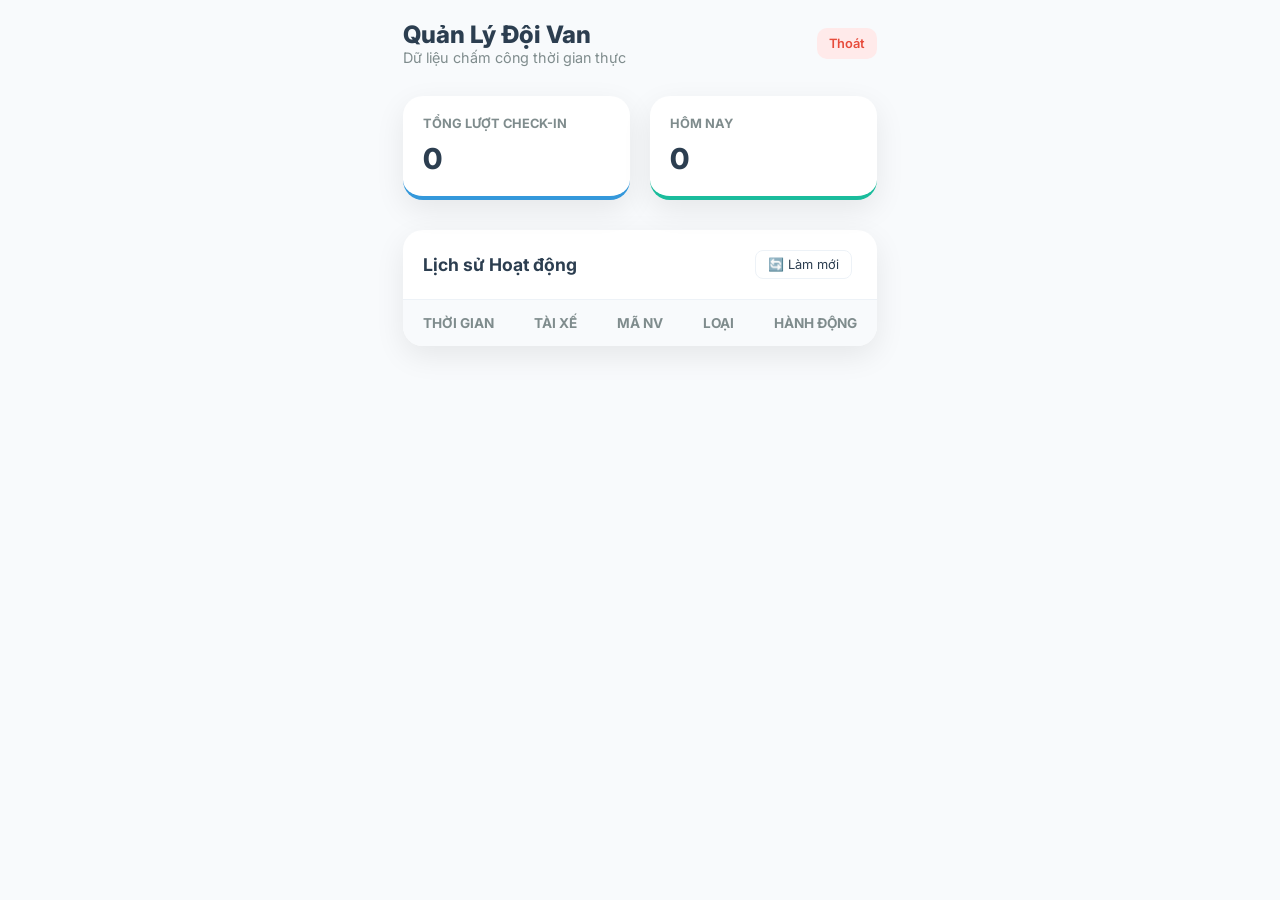
<file: admin/dashboard.html>
<!DOCTYPE html>
<html lang="vi">
<head>
    <meta charset="UTF-8">
    <meta name="viewport" content="width=device-width, initial-scale=1.0">
    <title>Admin Dashboard - Đội Van</title>
    <link rel="stylesheet" href="../style.css">
    <link href="https://fonts.googleapis.com/css2?family=Inter:wght@400;600;700;800&display=swap" rel="stylesheet">
    <style>
        body { background: #f8fafc; padding: 0; }
        .dashboard-container { max-width: 1200px; margin: 0 auto; padding: 20px; }
        .header { display: flex; justify-content: space-between; align-items: center; margin-bottom: 30px; }
        .header h1 { font-size: 1.5rem; font-weight: 800; }
        
        .stats-grid { display: grid; grid-template-columns: repeat(auto-fit, minmax(200px, 1fr)); gap: 20px; margin-bottom: 30px; }
        .stat-card { background: white; padding: 20px; border-radius: 20px; box-shadow: var(--shadow); border-bottom: 4px solid var(--primary-blue); }
        .stat-card h3 { font-size: 0.8rem; color: var(--text-muted); text-transform: uppercase; margin-bottom: 10px; }
        .stat-card p { font-size: 1.8rem; font-weight: 800; color: var(--text-main); }

        .data-card { background: white; border-radius: 20px; box-shadow: var(--shadow); overflow: hidden; }
        .table-header { padding: 20px; border-bottom: 1px solid #edf2f7; display: flex; justify-content: space-between; align-items: center; }
        
        table { width: 100%; border-collapse: collapse; }
        th { text-align: left; padding: 15px 20px; background: #f8fafc; color: var(--text-muted); font-size: 0.85rem; text-transform: uppercase; }
        td { padding: 15px 20px; border-bottom: 1px solid #edf2f7; font-size: 0.95rem; }
        
        .badge { padding: 5px 12px; border-radius: 20px; font-size: 0.75rem; font-weight: 700; }
        .badge-in { background: #e8f8f5; color: #1abc9c; }
        .badge-out { background: #fef9e7; color: #f1c40f; }
        
        .btn-view { padding: 6px 12px; border-radius: 8px; border: 1px solid #edf2f7; background: white; font-size: 0.8rem; cursor: pointer; transition: all 0.2s; text-decoration: none; color: inherit; display: inline-block; margin-right: 5px; }
        .btn-view:hover { background: #f1f5f9; border-color: #cbd5e1; }

        .loading-overlay { position: fixed; top: 0; left: 0; width: 100%; height: 100%; background: rgba(255,255,255,0.9); display: flex; justify-content: center; align-items: center; z-index: 100; flex-direction: column; gap: 15px; }
        .spinner { width: 40px; height: 40px; border: 4px solid #f3f3f3; border-top: 4px solid var(--primary-blue); border-radius: 50%; animation: spin 1s linear infinite; }
        @keyframes spin { 0% { transform: rotate(0deg); } 100% { transform: rotate(360deg); } }

        @media (max-width: 768px) {
            .stats-grid { grid-template-columns: 1fr 1fr; }
            td, th { padding: 10px; font-size: 0.8rem; }
            .btn-view { padding: 4px 8px; font-size: 0.7rem; }
        }
    </style>
</head>
<body>
    <div id="loading" class="loading-overlay">
        <div class="spinner"></div>
        <p>Đang tải dữ liệu từ server Google...</p>
    </div>

    <div class="dashboard-container">
        <header class="header">
            <div>
                <h1>Quản Lý Đội Van</h1>
                <p style="color: var(--text-muted); font-size: 0.9rem;">Dữ liệu chấm công thời gian thực</p>
            </div>
            <button class="btn-logout" onclick="location.href='../index.html'">Thoát</button>
        </header>

        <div class="stats-grid">
            <div class="stat-card">
                <h3>Tổng lượt Check-in</h3>
                <p id="stat-total">0</p>
            </div>
            <div class="stat-card" style="border-color: var(--primary-teal);">
                <h3>Hôm nay</h3>
                <p id="stat-today">0</p>
            </div>
        </div>

        <div class="data-card">
            <div class="table-header">
                <h2 style="font-size: 1.1rem;">Lịch sử Hoạt động</h2>
                <button class="btn-view" onclick="loadData()">🔄 Làm mới</button>
            </div>
            <div style="overflow-x: auto;">
                <table>
                    <thead>
                        <tr>
                            <th>Thời gian</th>
                            <th>Tài xế</th>
                            <th>Mã NV</th>
                            <th>Loại</th>
                            <th>Hành động</th>
                        </tr>
                    </thead>
                    <tbody id="data-table">
                        <!-- Data will be injected here -->
                    </tbody>
                </table>
            </div>
        </div>
    </div>

    <script>
        const SCRIPT_URL = "https://script.google.com/macros/s/AKfycbwENfLXgkcNVX6NOUojt-r6uFo7WRZg1Rbr2_Xph1IcwiISgJEeN15yDID87zZdIS2R/exec";

        async function loadData() {
            document.getElementById('loading').style.display = 'flex';
            try {
                const response = await fetch(SCRIPT_URL + "?action=read");
                const data = await response.json();
                renderData(data);
            } catch (error) {
                console.error("Lỗi:", error);
                alert("Không thể tải dữ liệu. Hãy đảm bảo bạn đã cấu hình SCRIPT_URL đúng!");
            } finally {
                document.getElementById('loading').style.display = 'none';
            }
        }

        function renderData(rows) {
            const tbody = document.getElementById('data-table');
            tbody.innerHTML = '';
            
            // Statistics
            document.getElementById('stat-total').innerText = rows.length;
            const today = new Date().toLocaleDateString('vi-VN');
            const todayCount = rows.filter(r => r[0].includes(today)).length;
            document.getElementById('stat-today').innerText = todayCount;

            // Sort by time (newest first)
            rows.reverse().forEach(row => {
                const tr = document.createElement('tr');
                const typeClass = row[3] === 'Check-in' ? 'badge-in' : 'badge-out';
                
                tr.innerHTML = `
                    <td>${row[0]}</td>
                    <td><strong>${row[1]}</strong></td>
                    <td>${row[2]}</td>
                    <td><span class="badge ${typeClass}">${row[3]}</span></td>
                    <td>
                        <a href="${row[5]}" target="_blank" class="btn-view">🖼️ Ảnh</a>
                        <a href="https://www.google.com/maps?q=${row[4]}" target="_blank" class="btn-view">📍 Vị trí</a>
                    </td>
                `;
                tbody.appendChild(tr);
            });
        }

        window.onload = loadData;
    </script>
</body>
</html>
</file>
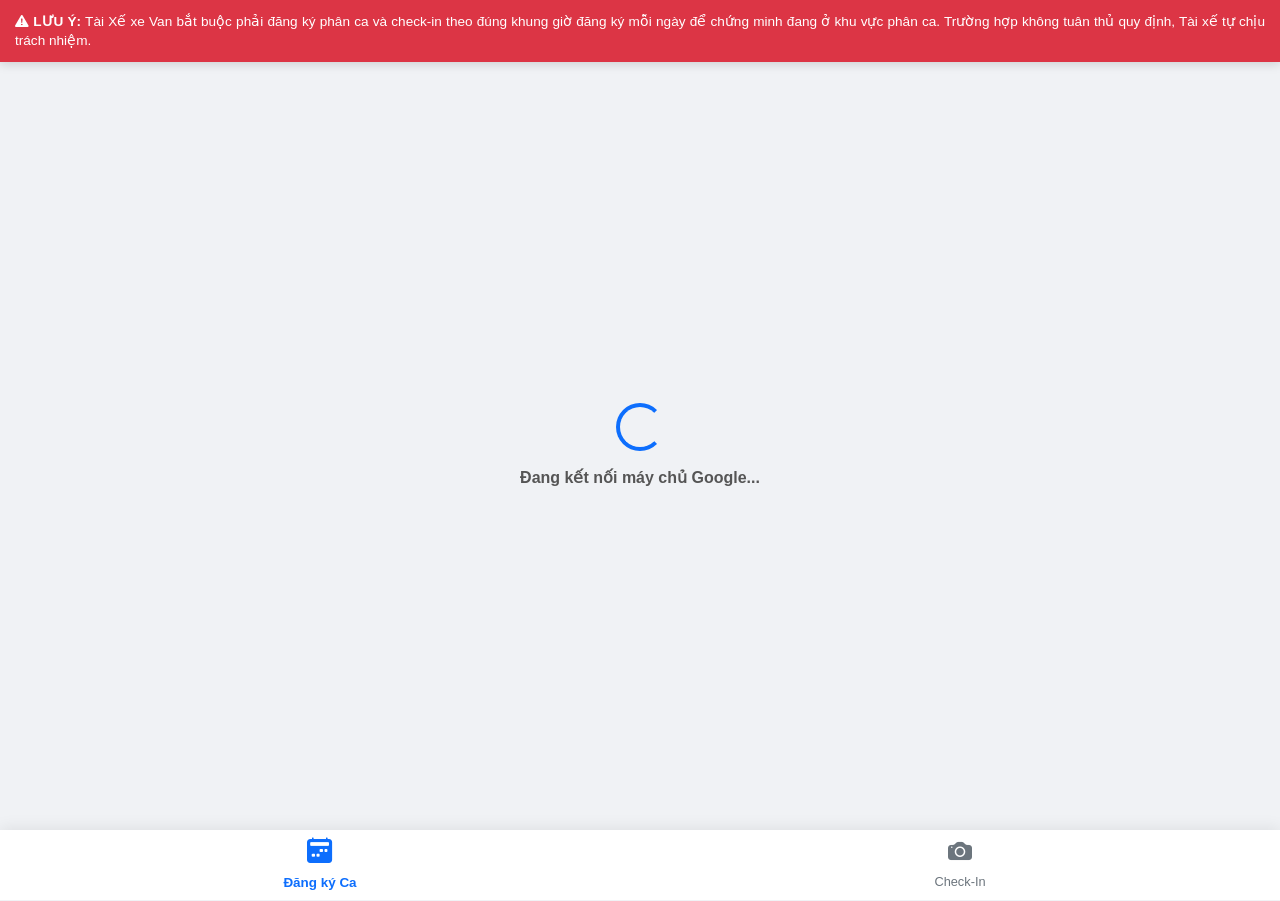
<file: admin/Lịch phân và check in.html>
<!DOCTYPE html>
<html lang="vi">
<head>
    <meta charset="UTF-8">
    <meta name="viewport" content="width=device-width, initial-scale=1.0, maximum-scale=1.0, user-scalable=no">
    <title>Hệ Thống Trạm - Tài Xế</title>
    <link href="https://cdn.jsdelivr.net/npm/bootstrap@5.3.0/dist/css/bootstrap.min.css" rel="stylesheet">
    <link rel="stylesheet" href="https://cdn.jsdelivr.net/npm/bootstrap-icons@1.10.5/font/bootstrap-icons.css">
    
    <style>
        body, html { margin: 0; padding: 0; height: 100vh; background-color: #f0f2f5; overflow: hidden; display: flex; flex-direction: column; font-family: 'Segoe UI', Tahoma, Geneva, Verdana, sans-serif;}

        .warning-banner { background-color: #dc3545; color: white; padding: 12px 15px; font-size: 0.85rem; line-height: 1.4; text-align: justify; flex-shrink: 0; box-shadow: 0 2px 10px rgba(0,0,0,0.15); z-index: 10;}

        /* Khung chứa App Script */
        .iframe-container { flex-grow: 1; width: 100%; position: relative; -webkit-overflow-scrolling: touch;}
        
        /* Chỉnh Iframe để ẩn/hiện mượt mà */
        iframe { width: 100%; height: 100%; border: none; background-color: #f4f6f9; position: absolute; top: 0; left: 0; opacity: 0; transition: opacity 0.3s ease; z-index: 1; pointer-events: none;}
        iframe.active-frame { opacity: 1; z-index: 2; pointer-events: auto;}

        /* Màn hình chờ (Splash Screen) che lúc Google đang tải */
        #loadingScreen { position: absolute; top: 0; left: 0; width: 100%; height: 100%; background: #f0f2f5; display: flex; flex-direction: column; justify-content: center; align-items: center; z-index: 5;}
        .spinner-border { width: 3rem; height: 3rem; color: #0d6efd; margin-bottom: 15px;}
        .loading-text { font-weight: bold; color: #555;}

        .bottom-nav { height: 70px; background: white; flex-shrink: 0; width: 100%; display: flex; justify-content: space-around; align-items: center; box-shadow: 0 -2px 15px rgba(0,0,0,0.08); z-index: 10; padding-bottom: 5px;}
        .nav-item { text-align: center; color: #6c757d; font-size: 0.8rem; flex: 1; padding: 8px 0; cursor: pointer; transition: all 0.2s ease;}
        .nav-item i { font-size: 1.5rem; display: block; margin-bottom: 2px;}
        .nav-item.active { color: #0d6efd; font-weight: 700; transform: scale(1.05);}
    </style>
</head>
<body>

    <div class="warning-banner">
        <strong><i class="bi bi-exclamation-triangle-fill"></i> LƯU Ý:</strong>
        Tài Xế xe Van bắt buộc phải đăng ký phân ca và check-in theo đúng khung giờ đăng ký mỗi ngày để chứng minh đang ở khu vực phân ca. Trường hợp không tuân thủ quy định, Tài xế tự chịu trách nhiệm.
    </div>

    <div class="iframe-container">
        <!-- Màn hình chờ hiển thị ban đầu -->
        <div id="loadingScreen">
            <div class="spinner-border" role="status"></div>
            <div class="loading-text">Đang kết nối máy chủ Google...</div>
        </div>

        <!-- Khai báo cả 2 Iframe cùng lúc, dùng sự kiện onload để tắt màn hình chờ -->
        <iframe id="framePhanCa" class="active-frame" src="https://script.google.com/macros/s/AKfycbxu89KJKpKEdBiU57ZEEfmw9A7AOV-sbR4utBsfbI6vYUWAlvZiaFUz7libxO8OeuBI/exec" onload="hideLoader('framePhanCa')"></iframe>
        
        <!-- Iframe CheckIn tự ngầm tải ở chế độ ẩn -->
        <iframe id="frameCheckIn" src="https://script.google.com/macros/s/AKfycbzRtftPAwh36nzGq1uAyuvSZceTxlbNcgsYLD5qa8pecYgnS8j5fO-66EpJqgVNUO9M/exec" onload="hideLoader('frameCheckIn')"></iframe>
    </div>

    <div class="bottom-nav">
        <div class="nav-item active" id="navPhanCa" onclick="switchTab('phanca')">
            <i class="bi bi-calendar2-week-fill"></i>
            Đăng ký Ca
        </div>
        <div class="nav-item" id="navCheckIn" onclick="switchTab('checkin')">
            <i class="bi bi-camera-fill"></i>
            Check-In
        </div>
    </div>

    <script>
        let isPhanCaLoaded = false;
        let isCheckInLoaded = false;

        // Hàm tắt màn hình loading khi Iframe tải xong
        function hideLoader(frameId) {
            if (frameId === 'framePhanCa') isPhanCaLoaded = true;
            if (frameId === 'frameCheckIn') isCheckInLoaded = true;

            // Chỉ tắt màn hình loading khi App Phân Ca (app mặc định) đã tải xong
            if (isPhanCaLoaded) {
                document.getElementById('loadingScreen').style.display = 'none';
            }
        }

        function switchTab(tab) {
            // Đổi màu thanh Nav
            document.getElementById('navPhanCa').classList.remove('active');
            document.getElementById('navCheckIn').classList.remove('active');
            
            // Ẩn/Hiện Iframe bằng CSS Class (Không tải lại link)
            let framePhanCa = document.getElementById('framePhanCa');
            let frameCheckIn = document.getElementById('frameCheckIn');

            if(tab === 'phanca') {
                document.getElementById('navPhanCa').classList.add('active');
                framePhanCa.classList.add('active-frame');
                frameCheckIn.classList.remove('active-frame');
            } else {
                document.getElementById('navCheckIn').classList.add('active');
                frameCheckIn.classList.add('active-frame');
                framePhanCa.classList.remove('active-frame');
            }
        }
    </script>
</body>
</html>
</file>
<file: style.css>
:root {
    --primary-red: #e74c3c;
    --primary-blue: #3498db;
    --primary-teal: #1abc9c;
    --bg-color: #f0f2f5;
    --card-bg: #ffffff;
    --text-main: #2c3e50;
    --text-muted: #7f8c8d;
    --shadow: 0 10px 30px rgba(0,0,0,0.08);
    --radius: 20px;
    --transition: all 0.3s cubic-bezier(0.4, 0, 0.2, 1);
}

* {
    margin: 0;
    padding: 0;
    box-sizing: border-box;
    font-family: 'Inter', -apple-system, BlinkMacSystemFont, "Segoe UI", Roboto, sans-serif;
    -webkit-tap-highlight-color: transparent;
}

body {
    background: var(--bg-color);
    color: var(--text-main);
    display: flex;
    justify-content: center;
    align-items: flex-start;
    min-height: 100vh;
    padding: 20px;
    overflow-x: hidden;
}

.container {
    width: 100%;
    max-width: 480px;
    display: flex;
    flex-direction: column;
    gap: 16px;
    margin: 0 auto;
}

/* Login Screen */
.login-card {
    background: white;
    padding: 40px 30px;
    border-radius: 30px;
    box-shadow: var(--shadow);
    text-align: center;
    margin-top: 10vh;
    display: flex;
    flex-direction: column;
    gap: 24px;
    animation: slideUp 0.8s ease;
}

.login-header h1 {
    font-size: 1.8rem;
    font-weight: 800;
    color: var(--text-main);
    margin-bottom: 8px;
}

.login-header p {
    color: var(--text-muted);
    font-size: 0.95rem;
}

.input-group {
    display: flex;
    flex-direction: column;
    gap: 15px;
    text-align: left;
}

.input-field {
    display: flex;
    flex-direction: column;
    gap: 8px;
}

.input-field label {
    font-size: 0.85rem;
    font-weight: 600;
    color: var(--text-main);
    margin-left: 5px;
}

.input-field input {
    padding: 15px 20px;
    border-radius: 15px;
    border: 2px solid #edf2f7;
    outline: none;
    font-size: 1rem;
    transition: var(--transition);
}

.input-field input:focus {
    border-color: var(--primary-blue);
    background: #f8fbff;
}

.btn-login {
    background: linear-gradient(135deg, #3498db, #2980b9);
    color: white;
    padding: 16px;
    border-radius: 15px;
    border: none;
    font-size: 1.1rem;
    font-weight: 700;
    cursor: pointer;
    box-shadow: 0 10px 20px rgba(52, 152, 219, 0.2);
    transition: var(--transition);
}

.btn-login:hover {
    transform: translateY(-2px);
    filter: brightness(1.1);
}

/* App Header (After Login) */
.app-header {
    display: flex;
    align-items: center;
    justify-content: space-between;
    padding: 10px 5px;
    margin-bottom: 10px;
}

.user-profile {
    display: flex;
    align-items: center;
    gap: 12px;
}

.avatar {
    width: 45px;
    height: 45px;
    background: var(--primary-blue);
    color: white;
    border-radius: 50%;
    display: flex;
    align-items: center;
    justify-content: center;
    font-weight: 700;
    font-size: 1.2rem;
}

.user-info .name {
    font-weight: 700;
    font-size: 1rem;
    display: block;
}

.user-info .id {
    font-size: 0.8rem;
    color: var(--text-muted);
}

.btn-logout {
    padding: 8px 12px;
    border-radius: 10px;
    border: none;
    background: #ffeaea;
    color: #e74c3c;
    font-weight: 600;
    font-size: 0.8rem;
    cursor: pointer;
}

/* Warning Banner */
.warning-banner {
    background: #dc3545;
    color: white;
    padding: 12px 18px;
    border-radius: 15px;
    font-size: 0.85rem;
    line-height: 1.5;
    margin-bottom: 5px;
    box-shadow: 0 4px 12px rgba(220, 53, 69, 0.2);
}

.warning-banner strong {
    display: block;
    margin-bottom: 3px;
    font-size: 0.9rem;
}

/* Check-in/Out Section */
.check-section {
    background: white;
    border-radius: var(--radius);
    padding: 20px;
    box-shadow: var(--shadow);
    display: flex;
    flex-direction: column;
    gap: 15px;
    border-left: 5px solid var(--primary-blue);
}

.check-header {
    display: flex;
    justify-content: space-between;
    align-items: center;
}

.check-header h3 {
    font-size: 1rem;
    font-weight: 700;
}

.status-badge {
    padding: 4px 10px;
    border-radius: 20px;
    font-size: 0.75rem;
    font-weight: 700;
    text-transform: uppercase;
}

.status-off { background: #f1f1f1; color: #7f8c8d; }
.status-on { background: #e8f8f5; color: #1abc9c; }

.check-grid {
    display: grid;
    grid-template-columns: 1fr 1fr;
    gap: 12px;
}

.btn-check {
    border: none;
    padding: 15px;
    border-radius: 15px;
    font-weight: 700;
    font-size: 0.9rem;
    cursor: pointer;
    transition: var(--transition);
    display: flex;
    flex-direction: column;
    align-items: center;
    gap: 8px;
}

.btn-in { background: #e8f8f5; color: #1abc9c; border: 2px solid #1abc9c; }
.btn-out { background: #fef9e7; color: #f1c40f; border: 2px solid #f1c40f; }

.btn-check:disabled {
    opacity: 0.5;
    cursor: not-allowed;
    filter: grayscale(1);
}

.btn-check:hover:not(:disabled) {
    transform: translateY(-2px);
    box-shadow: 0 5px 15px rgba(0,0,0,0.05);
}

.time-display {
    font-size: 0.75rem;
    color: var(--text-muted);
    text-align: center;
    margin-top: 5px;
}

/* Camera & Modal */
.modal {
    position: fixed;
    top: 0;
    left: 0;
    width: 100%;
    height: 100%;
    background: rgba(0,0,0,0.8);
    display: flex;
    justify-content: center;
    align-items: center;
    z-index: 1000;
    padding: 20px;
}

.modal-content {
    background: white;
    width: 100%;
    max-width: 400px;
    border-radius: 25px;
    overflow: hidden;
    display: flex;
    flex-direction: column;
}

#camera-preview {
    width: 100%;
    aspect-ratio: 3/4;
    object-fit: cover;
    background: #000;
}

.modal-footer {
    padding: 20px;
    display: flex;
    gap: 10px;
}

.btn-capture {
    flex: 2;
    background: var(--primary-teal);
    color: white;
    border: none;
    padding: 15px;
    border-radius: 15px;
    font-weight: 700;
    cursor: pointer;
}

.btn-cancel {
    flex: 1;
    background: #f1f1f1;
    color: #7f8c8d;
    border: none;
    padding: 15px;
    border-radius: 15px;
    font-weight: 700;
    cursor: pointer;
}

/* Admin Login Button on Home */
.admin-link {
    margin-top: 20px;
    font-size: 0.85rem;
    color: var(--text-muted);
    text-decoration: underline;
    cursor: pointer;
    background: none;
    border: none;
}

/* Main Action Buttons */
.action-btn {
    display: flex;
    align-items: center;
    justify-content: center;
    gap: 10px;
    padding: 18px;
    border-radius: var(--radius);
    text-decoration: none;
    font-weight: 700;
    font-size: 1.1rem;
    color: white;
    box-shadow: var(--shadow);
    transition: var(--transition);
    text-transform: uppercase;
    letter-spacing: 0.5px;
    border: none;
    cursor: pointer;
}

.btn-red {
    background: linear-gradient(135deg, #ff5f6d, #ffc371);
    background: #e74c3c; /* Fixed color to match image exactly but with depth */
    box-shadow: 0 4px 15px rgba(231, 76, 60, 0.3);
}

.btn-blue {
    background: #3498db;
    box-shadow: 0 4px 15px rgba(52, 152, 219, 0.3);
}

.btn-teal {
    background: #1abc9c;
    box-shadow: 0 4px 15px rgba(26, 188, 156, 0.3);
}

.action-btn:hover {
    transform: translateY(-3px);
    filter: brightness(1.1);
}

.action-btn:active {
    transform: translateY(0);
}

/* Hotline Card */
.hotline-card {
    background: var(--card-bg);
    border-radius: var(--radius);
    padding: 24px;
    box-shadow: var(--shadow);
    border-top: 5px solid var(--primary-teal);
}

.hotline-header {
    text-align: center;
    margin-bottom: 24px;
    display: flex;
    align-items: center;
    justify-content: center;
    gap: 10px;
}

.hotline-header h2 {
    font-size: 1.25rem;
    color: #2c3e50;
    font-weight: 800;
    text-transform: uppercase;
}

.hotline-list {
    display: flex;
    flex-direction: column;
    gap: 20px;
}

.hotline-item {
    display: flex;
    align-items: center;
    justify-content: space-between;
    padding-bottom: 15px;
    border-bottom: 1px solid #f1f1f1;
}

.hotline-item:last-child {
    border-bottom: none;
    padding-bottom: 0;
}

.item-info {
    display: flex;
    align-items: flex-start;
    gap: 12px;
}

.icon {
    font-size: 1.2rem;
    color: var(--primary-teal);
    margin-top: 2px;
}

.label-group {
    display: flex;
    flex-direction: column;
}

.label {
    font-size: 0.95rem;
    font-weight: 500;
    color: #34495e;
}

.note {
    font-size: 0.75rem;
    font-style: italic;
    color: #e67e22;
    margin-top: 4px;
    max-width: 250px;
    line-height: 1.4;
}

.phone {
    font-weight: 700;
    color: var(--primary-teal);
    font-size: 1rem;
    white-space: nowrap;
}

.call-btn {
    background: #f0f7f6;
    color: var(--primary-teal);
    padding: 8px 16px;
    border-radius: 20px;
    text-decoration: none;
    font-size: 0.85rem;
    font-weight: 600;
    display: flex;
    align-items: center;
    gap: 5px;
    transition: var(--transition);
}

.call-btn:hover {
    background: var(--primary-teal);
    color: white;
}

/* Animations */
@keyframes slideUp {
    from { opacity: 0; transform: translateY(40px); }
    to { opacity: 1; transform: translateY(0); }
}

.container > * {
    animation: slideUp 0.6s ease forwards;
}

.hidden {
    display: none !important;
}

.container > *:nth-child(2) { animation-delay: 0.1s; }
.container > *:nth-child(3) { animation-delay: 0.2s; }
</file>
